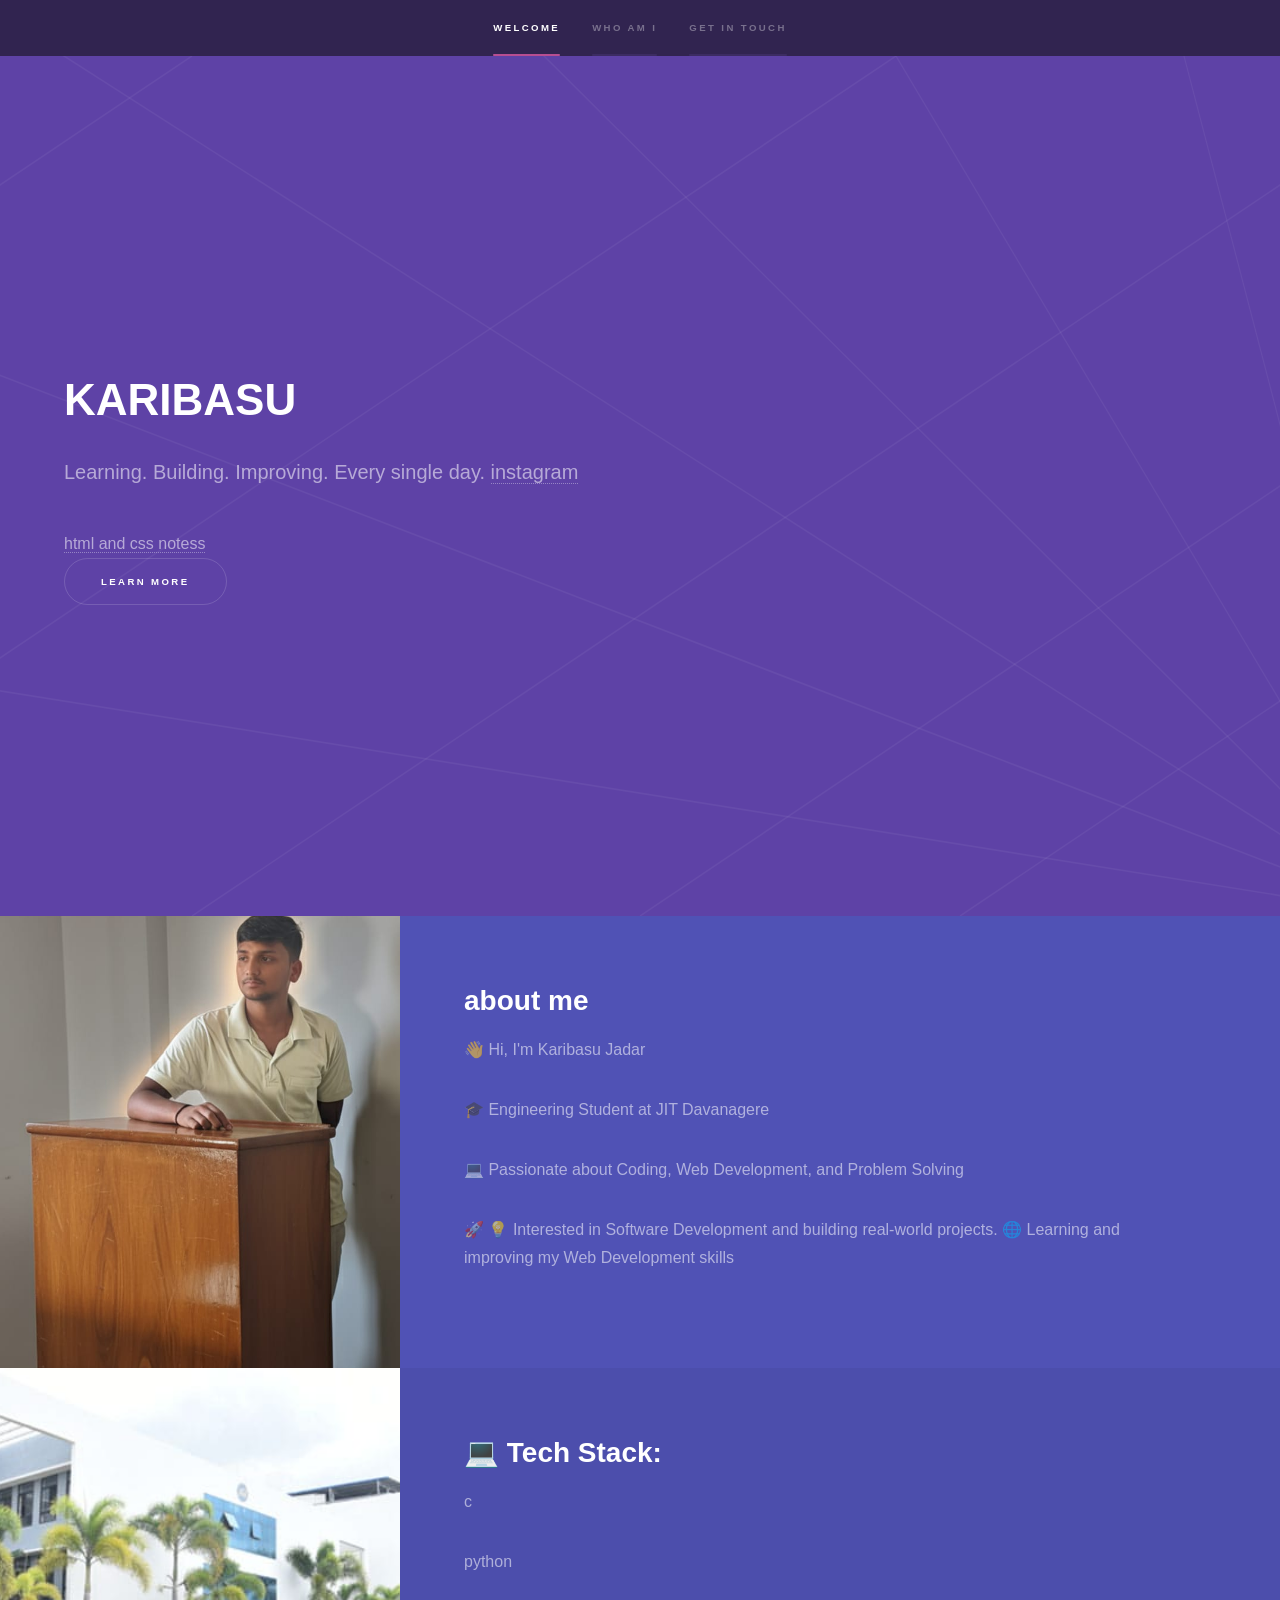
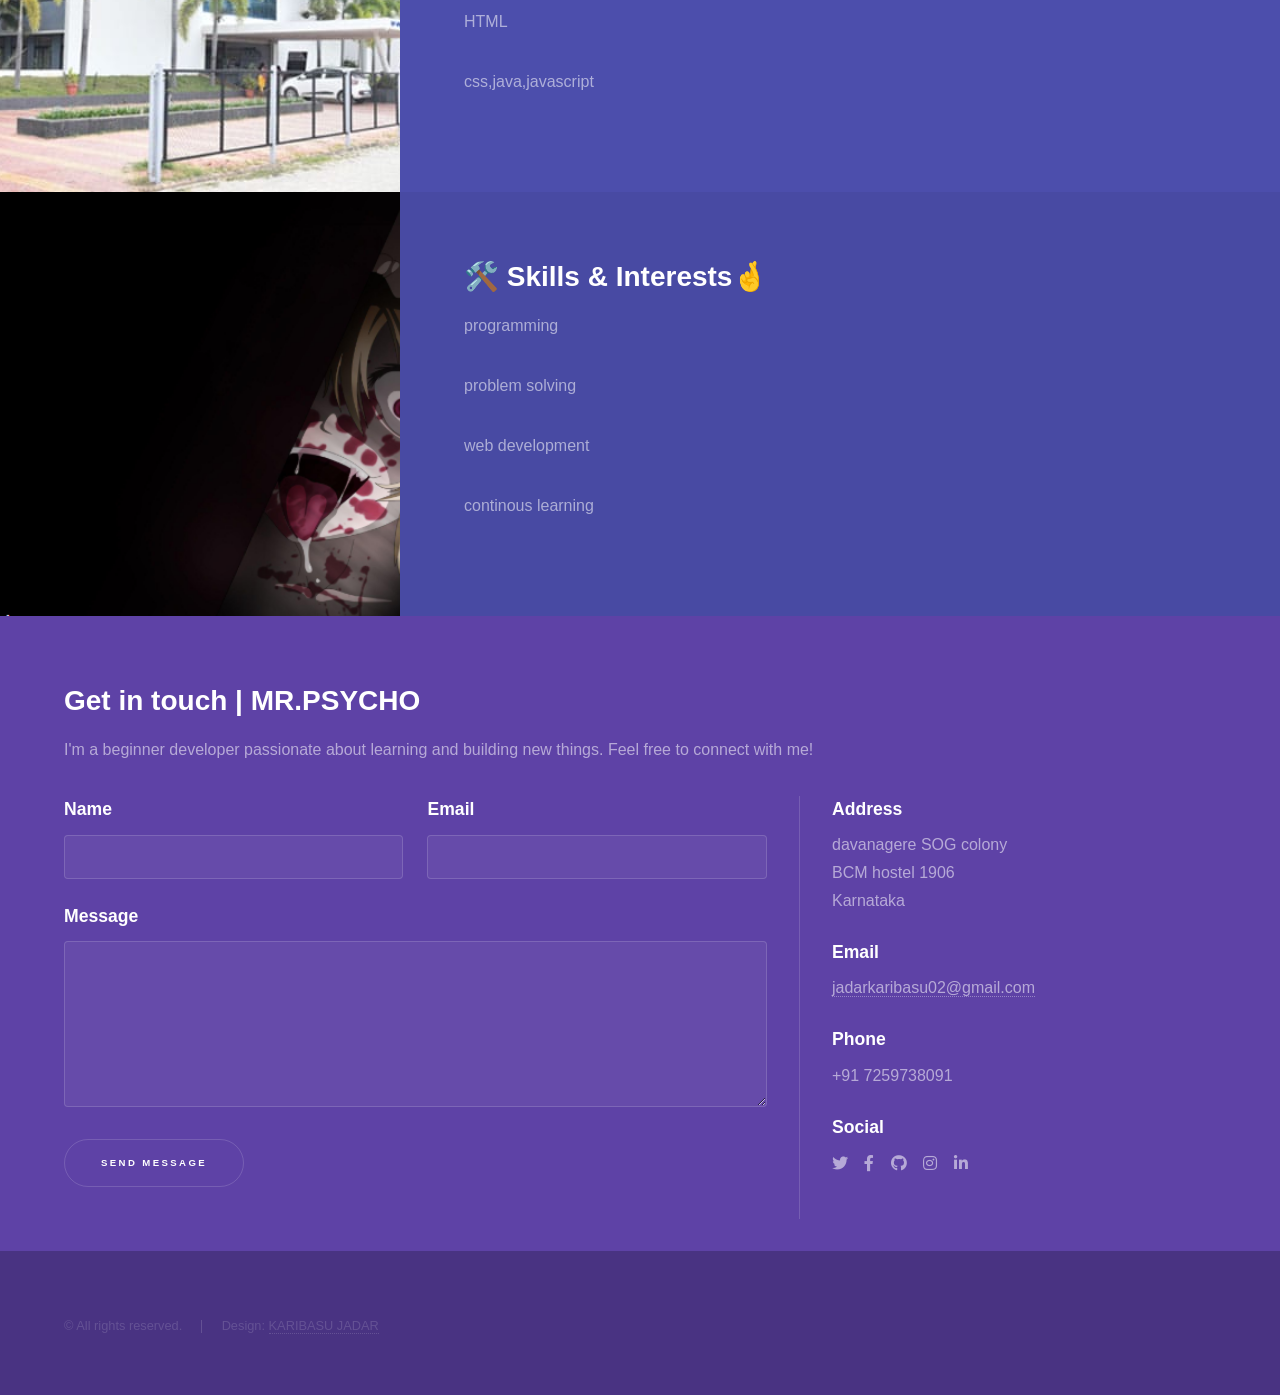
<file: index.html>
<!DOCTYPE HTML>

<html>
	<head>
		<title>karibasu jadar</title>
		<meta charset="utf-8" />
		<meta name="viewport" content="width=device-width, initial-scale=1, user-scalable=no" />
		<link rel="stylesheet" href="assets/css/main.css" />
		<noscript><link rel="stylesheet" href="assets/css/noscript.css" /></noscript>
	</head>

	<body>
		<script type="module">
			<script type="module">
  // Import the functions you need from the SDKs you need
  import { initializeApp } from "https://www.gstatic.com/firebasejs/12.10.0/firebase-app.js";
  import { getAnalytics } from "https://www.gstatic.com/firebasejs/12.10.0/firebase-analytics.js";
  // TODO: Add SDKs for Firebase products that you want to use
  // https://firebase.google.com/docs/web/setup#available-libraries

  // Your web app's Firebase configuration
  // For Firebase JS SDK v7.20.0 and later, measurementId is optional
  const firebaseConfig = {
    apiKey: "AIzaSyA_Qy00zkVgWNqVOy0xGutifGn-qgnn3N0",
    authDomain: "portpolio-afdbb.firebaseapp.com",
    projectId: "portpolio-afdbb",
    storageBucket: "portpolio-afdbb.firebasestorage.app",
    messagingSenderId: "423054068241",
    appId: "1:423054068241:web:8d77f98838302c00b9bfb0",
    measurementId: "G-YZPC5JHT7X"
  };

  // Initialize Firebase
  const app = initializeApp(firebaseConfig);
  const analytics = getAnalytics(app);
</script>
	</body>
	<body class="is-preload">
	


		<!-- Sidebar -->
			<section id="sidebar">
				<div class="inner">
					<nav>
						<ul>
							<li><a href="#intro">Welcome</a></li>
							<li><a href="#one">Who Am I</a></li>
							<li><a href="#three">Get in touch</a></li>
						</ul>
					</nav>
				</div>
			</section>

		<!-- Wrapper -->
			<div id="wrapper">

				<!-- Intro -->
					<section id="intro" class="wrapper style1 fullscreen fade-up">
						<div class="inner">
							<h1>KARIBASU</h1>
							<p> Learning. Building. Improving. Every single day. <a href="https://www.instagram.com/karibasu02?igsh=MWd4OW95ZzBhczFjdQ%3D%3D">instagram</a><br /></p>
							<a href="https://drive.google.com/drive/folders/1wfNTKinBAV6CCxaI5lfSnnRFAYpy0uEl">html and css notess</a>
							<ul class="actions">
								<li><a href="#one" class="button scrolly">Learn more</a></li>
							</ul>
						</div>
					</section>

					

				<!-- One -->
					<section id="one" class="wrapper style2 spotlights">
						<section>
							<a href="#" class="image"><img src="images/ka.jpeg" alt="" data-position="center center" /></a>
							<div class="content">
								<div class="inner">
									<h2>about me</h2>
									<p>👋 Hi, I'm Karibasu Jadar</p>
									<p>🎓 Engineering Student at JIT Davanagere</p>
									<p>💻 Passionate about Coding, Web Development, and Problem Solving</p>
									<p>🚀 💡 Interested in Software Development and building real-world projects. 
     🌐 Learning and improving my Web Development skills</p>
									<ul class="actions">
									</ul>
								</div>
							</div>
						</section>
						<section>
							<a href="#" class="image"><img src="images/jitd.jpeg" alt="" data-position="top center" /></a>
							<div class="content">
								<div class="inner">
									<h2>💻 Tech Stack:</h2>
									<p> c </p>
									<p>python</p>
									<p>HTML</p>
									<p>css,java,javascript</p>
									<ul class="actions">
									</ul>
								</div>
							</div>
						</section>
						<section>
							<a href="#" class="image"><img src="images/psy.png" alt="" data-position="25% 25%" /></a>
							<div class="content">
								<div class="inner">
									<h2>
🛠️ Skills & Interests🤞</h2>
									<p>programming</p>
									<p>problem solving</p>
									<p>web development</p>
									<p>continous learning</p>
									<ul class="actions">
									</ul>
								</div>
							</div>
						</section>
					</section>

			
				<!-- Three -->
					<section id="three" class="wrapper style1 fade-up">
						<div class="inner">
							<h2>Get in touch | MR.PSYCHO</h2>
							<p>I'm a beginner developer passionate about learning and building new things. Feel free to connect with me!</p>
							<div class="split style1">
								<section>
									<form method="post" action="#">
										<div class="fields">
											<div class="field half">
												<label for="name">Name</label>
												<input type="text" name="name" id="name" />
											</div>
											<div class="field half">
												<label for="email">Email</label>
												<input type="text" name="email" id="email" />
											</div>
											<div class="field">
												<label for="message">Message</label>
												<textarea name="message" id="message" rows="5"></textarea>
											</div>
										</div>
										<ul class="actions">
											<li><a href="" class="button submit">Send Message</a></li>
										</ul>
									</form>
								</section>
								<section>
									<ul class="contact">
										<li>
											<h3>Address</h3>
											<span>davanagere SOG colony<br />
											BCM hostel 1906<br />
											Karnataka</span>
										</li>
										<li>
											<h3>Email</h3>
											<a href="#">jadarkaribasu02@gmail.com</a>
										</li>
										<li>
											<h3>Phone</h3>
											<span>+91 7259738091</span>
										</li>
										<li>
											<h3>Social</h3>
											<ul class="icons">
												<li><a href="#" class="icon brands fa-twitter"><span class="label">Twitter</span></a></li>
												<li><a href="#" class="icon brands fa-facebook-f"><span class="label">Facebook</span></a></li>
												<li><a href="#" class="icon brands fa-github"><span class="label">GitHub</span></a></li>
												<li><a href="#" class="icon brands fa-instagram"><span class="label">Instagram</span></a></li>
												<li><a href="#" class="icon brands fa-linkedin-in"><span class="label">LinkedIn</span></a></li>
											</ul>
										</li>
									</ul>
								</section>
							</div>
						</div>
					</section>

			</div>

		<!-- Footer -->
			<footer id="footer" class="wrapper style1-alt">
				<div class="inner">
					<ul class="menu">
						<li>&copy;  All rights reserved.</li><li>Design: <a href="https://www.instagram.com/karibasu02?igsh=MWd4OW95ZzBhczFjdQ%3D%3D">KARIBASU JADAR</a></li>
					</ul>
				</div>
			</footer>

		<!-- Scripts -->
			<script src="assets/js/jquery.min.js"></script>
			<script src="assets/js/jquery.scrollex.min.js"></script>
			<script src="assets/js/jquery.scrolly.min.js"></script>
			<script src="assets/js/browser.min.js"></script>
			<script src="assets/js/breakpoints.min.js"></script>
			<script src="assets/js/util.js"></script>
			<script src="assets/js/main.js"></script>

	</body>
</html>
</file>
<file: assets/css/noscript.css>
/*
	Hyperspace by HTML5 UP
	html5up.net | @ajlkn
	Free for personal and commercial use under the CCA 3.0 license (html5up.net/license)
*/

/* Spotlights */

	.spotlights > section > .image:before {
		opacity: 0 !important;
	}

	.spotlights > section > .content > .inner {
		-moz-transform: none !important;
		-webkit-transform: none !important;
		-ms-transform: none !important;
		transform: none !important;
		opacity: 1 !important;
	}

/* Wrapper */

	.wrapper > .inner {
		opacity: 1 !important;
		-moz-transform: none !important;
		-webkit-transform: none !important;
		-ms-transform: none !important;
		transform: none !important;
	}

/* Sidebar */

	#sidebar > .inner {
		opacity: 1 !important;
	}

	#sidebar nav > ul > li {
		-moz-transform: none !important;
		-webkit-transform: none !important;
		-ms-transform: none !important;
		transform: none !important;
		opacity: 1 !important;
	}
</file>
<file: assets/css/main.css>
@import url(fontawesome-all.min.css);

/*
	Hyperspace by HTML5 UP
	html5up.net | @ajlkn
	Free for personal and commercial use under the CCA 3.0 license (html5up.net/license)
*/

html, body, div, span, applet, object,
iframe, h1, h2, h3, h4, h5, h6, p, blockquote,
pre, a, abbr, acronym, address, big, cite,
code, del, dfn, em, img, ins, kbd, q, s, samp,
small, strike, strong, sub, sup, tt, var, b,
u, i, center, dl, dt, dd, ol, ul, li, fieldset,
form, label, legend, table, caption, tbody,
tfoot, thead, tr, th, td, article, aside,
canvas, details, embed, figure, figcaption,
footer, header, hgroup, menu, nav, output, ruby,
section, summary, time, mark, audio, video {
	margin: 0;
	padding: 0;
	border: 0;
	font-size: 100%;
	font: inherit;
	vertical-align: baseline;}

article, aside, details, figcaption, figure,
footer, header, hgroup, menu, nav, section {
	display: block;}

body {
	line-height: 1;
}

ol, ul {
	list-style: none;
}

blockquote, q {
	quotes: none;
}

	blockquote:before, blockquote:after, q:before, q:after {
		content: '';
		content: none;
	}

table {
	border-collapse: collapse;
	border-spacing: 0;
}

body {
	-webkit-text-size-adjust: none;
}

mark {
	background-color: transparent;
	color: inherit;
}

input::-moz-focus-inner {
	border: 0;
	padding: 0;
}

input, select, textarea {
	-moz-appearance: none;
	-webkit-appearance: none;
	-ms-appearance: none;
	appearance: none;
}

/* Basic */

	@-ms-viewport {
		width: device-width;
	}

	body {
		-ms-overflow-style: scrollbar;
	}

	@media screen and (max-width: 480px) {

		html, body {
			min-width: 320px;
		}

	}

	html {
		box-sizing: border-box;
	}

	*, *:before, *:after {
		box-sizing: inherit;
	}

	body {
		background: #312450;
	}

		body.is-preload *, body.is-preload *:before, body.is-preload *:after {
			-moz-animation: none !important;
			-webkit-animation: none !important;
			-ms-animation: none !important;
			animation: none !important;
			-moz-transition: none !important;
			-webkit-transition: none !important;
			-ms-transition: none !important;
			transition: none !important;
		}

/* Type */

	body, input, select, textarea {
		color: rgba(255, 255, 255, 0.55);
		font-family: Arial, Helvetica, sans-serif;
		font-size: 16.5pt;
		font-weight: normal;
		line-height: 1.75;
	}

		@media screen and (max-width: 1680px) {

			body, input, select, textarea {
				font-size: 13pt;
			}

		}

		@media screen and (max-width: 1280px) {

			body, input, select, textarea {
				font-size: 12pt;
			}

		}

		@media screen and (max-width: 360px) {

			body, input, select, textarea {
				font-size: 11pt;
			}

		}

	a {
		-moz-transition: color 0.2s ease, border-bottom-color 0.2s ease;
		-webkit-transition: color 0.2s ease, border-bottom-color 0.2s ease;
		-ms-transition: color 0.2s ease, border-bottom-color 0.2s ease;
		transition: color 0.2s ease, border-bottom-color 0.2s ease;
		border-bottom: dotted 1px rgba(255, 255, 255, 0.35);
		color: inherit;
		text-decoration: none;
	}

		a:hover {
			border-bottom-color: transparent;
			color: #ffffff;
		}

	strong, b {
		color: #ffffff;
		font-weight: bold;
	}

	em, i {
		font-style: italic;
	}

	p {
		margin: 0 0 2em 0;
	}

	h1, h2, h3, h4, h5, h6 {
		color: #ffffff;
		font-weight: bold;
		line-height: 1.5;
		margin: 0 0 0.5em 0;
	}

		h1 a, h2 a, h3 a, h4 a, h5 a, h6 a {
			color: inherit;
			text-decoration: none;
		}

	h1 {
		font-size: 2.75em;
	}

		h1.major {
			margin: 0 0 1.3em 0;
			position: relative;
			padding-bottom: 0.35em;
		}

			h1.major:after {
				background-image: -moz-linear-gradient(to right, #5e42a6, #b74e91);
				background-image: -webkit-linear-gradient(to right, #5e42a6, #b74e91);
				background-image: -ms-linear-gradient(to right, #5e42a6, #b74e91);
				background-image: linear-gradient(to right, #5e42a6, #b74e91);
				-moz-transition: max-width 0.2s ease;
				-webkit-transition: max-width 0.2s ease;
				-ms-transition: max-width 0.2s ease;
				transition: max-width 0.2s ease;
				border-radius: 0.2em;
				bottom: 0;
				content: '';
				height: 0.05em;
				position: absolute;
				right: 0;
				width: 100%;
			}

	h2 {
		font-size: 1.75em;
	}

	h3 {
		font-size: 1.1em;
	}

	h4 {
		font-size: 1em;
	}

	h5 {
		font-size: 0.8em;
	}

	h6 {
		font-size: 0.6em;
	}

	@media screen and (max-width: 736px) {

		h1 {
			font-size: 2em;
		}

		h2 {
			font-size: 1.25em;
		}

		h3 {
			font-size: 1em;
		}

		h4 {
			font-size: 0.8em;
		}

		h5 {
			font-size: 0.6em;
		}

		h6 {
			font-size: 0.6em;
		}

	}

	sub {
		font-size: 0.8em;
		position: relative;
		top: 0.5em;
	}

	sup {
		font-size: 0.8em;
		position: relative;
		top: -0.5em;
	}

	blockquote {
		border-left: solid 4px rgba(255, 255, 255, 0.15);
		font-style: italic;
		margin: 0 0 2em 0;
		padding: 0.5em 0 0.5em 2em;
	}

	code {
		background: rgba(255, 255, 255, 0.05);
		border-radius: 0.25em;
		border: solid 1px rgba(255, 255, 255, 0.15);
		font-family: "Courier New", monospace;
		font-size: 0.9em;
		margin: 0 0.25em;
		padding: 0.25em 0.65em;
	}

	pre {
		-webkit-overflow-scrolling: touch;
		font-family: "Courier New", monospace;
		font-size: 0.9em;
		margin: 0 0 2em 0;
	}

		pre code {
			display: block;
			line-height: 1.75em;
			padding: 1em 1.5em;
			overflow-x: auto;
		}

	hr {
		border: 0;
		border-bottom: solid 1px rgba(255, 255, 255, 0.15);
		margin: 2em 0;
	}

		hr.major {
			margin: 3em 0;
		}

	.align-left {
		text-align: left;
	}

	.align-center {
		text-align: center;
	}

	.align-right {
		text-align: right;
	}

/* Row */

	.row {
		display: flex;
		flex-wrap: wrap;
		box-sizing: border-box;
		align-items: stretch;
	}

		.row > * {
			box-sizing: border-box;
		}

		.row.gtr-uniform > * > :last-child {
			margin-bottom: 0;
		}

		.row.aln-left {
			justify-content: flex-start;
		}

		.row.aln-center {
			justify-content: center;
		}

		.row.aln-right {
			justify-content: flex-end;
		}

		.row.aln-top {
			align-items: flex-start;
		}

		.row.aln-middle {
			align-items: center;
		}

		.row.aln-bottom {
			align-items: flex-end;
		}

		.row > .imp {
			order: -1;
		}

		.row > .col-1 {
			width: 8.33333%;
		}

		.row > .off-1 {
			margin-left: 8.33333%;
		}

		.row > .col-2 {
			width: 16.66667%;
		}

		.row > .off-2 {
			margin-left: 16.66667%;
		}

		.row > .col-3 {
			width: 25%;
		}

		.row > .off-3 {
			margin-left: 25%;
		}

		.row > .col-4 {
			width: 33.33333%;
		}

		.row > .off-4 {
			margin-left: 33.33333%;
		}

		.row > .col-5 {
			width: 41.66667%;
		}

		.row > .off-5 {
			margin-left: 41.66667%;
		}

		.row > .col-6 {
			width: 50%;
		}

		.row > .off-6 {
			margin-left: 50%;
		}

		.row > .col-7 {
			width: 58.33333%;
		}

		.row > .off-7 {
			margin-left: 58.33333%;
		}

		.row > .col-8 {
			width: 66.66667%;
		}

		.row > .off-8 {
			margin-left: 66.66667%;
		}

		.row > .col-9 {
			width: 75%;
		}

		.row > .off-9 {
			margin-left: 75%;
		}

		.row > .col-10 {
			width: 83.33333%;
		}

		.row > .off-10 {
			margin-left: 83.33333%;
		}

		.row > .col-11 {
			width: 91.66667%;
		}

		.row > .off-11 {
			margin-left: 91.66667%;
		}

		.row > .col-12 {
			width: 100%;
		}

		.row > .off-12 {
			margin-left: 100%;
		}

		.row.gtr-0 {
			margin-top: 0;
			margin-left: 0em;
		}

			.row.gtr-0 > * {
				padding: 0 0 0 0em;
			}

			.row.gtr-0.gtr-uniform {
				margin-top: 0em;
			}

				.row.gtr-0.gtr-uniform > * {
					padding-top: 0em;
				}

		.row.gtr-25 {
			margin-top: 0;
			margin-left: -0.375em;
		}

			.row.gtr-25 > * {
				padding: 0 0 0 0.375em;
			}

			.row.gtr-25.gtr-uniform {
				margin-top: -0.375em;
			}

				.row.gtr-25.gtr-uniform > * {
					padding-top: 0.375em;
				}

		.row.gtr-50 {
			margin-top: 0;
			margin-left: -0.75em;
		}

			.row.gtr-50 > * {
				padding: 0 0 0 0.75em;
			}

			.row.gtr-50.gtr-uniform {
				margin-top: -0.75em;
			}

				.row.gtr-50.gtr-uniform > * {
					padding-top: 0.75em;
				}

		.row {
			margin-top: 0;
			margin-left: -1.5em;
		}

			.row > * {
				padding: 0 0 0 1.5em;
			}

			.row.gtr-uniform {
				margin-top: -1.5em;
			}

				.row.gtr-uniform > * {
					padding-top: 1.5em;
				}

		.row.gtr-150 {
			margin-top: 0;
			margin-left: -2.25em;
		}

			.row.gtr-150 > * {
				padding: 0 0 0 2.25em;
			}

			.row.gtr-150.gtr-uniform {
				margin-top: -2.25em;
			}

				.row.gtr-150.gtr-uniform > * {
					padding-top: 2.25em;
				}

		.row.gtr-200 {
			margin-top: 0;
			margin-left: -3em;
		}

			.row.gtr-200 > * {
				padding: 0 0 0 3em;
			}

			.row.gtr-200.gtr-uniform {
				margin-top: -3em;
			}

				.row.gtr-200.gtr-uniform > * {
					padding-top: 3em;
				}

		@media screen and (max-width: 1680px) {

			.row {
				display: flex;
				flex-wrap: wrap;
				box-sizing: border-box;
				align-items: stretch;
			}

				.row > * {
					box-sizing: border-box;
				}

				.row.gtr-uniform > * > :last-child {
					margin-bottom: 0;
				}

				.row.aln-left {
					justify-content: flex-start;
				}

				.row.aln-center {
					justify-content: center;
				}

				.row.aln-right {
					justify-content: flex-end;
				}

				.row.aln-top {
					align-items: flex-start;
				}

				.row.aln-middle {
					align-items: center;
				}

				.row.aln-bottom {
					align-items: flex-end;
				}

				.row > .imp-xlarge {
					order: -1;
				}

				.row > .col-1-xlarge {
					width: 8.33333%;
				}

				.row > .off-1-xlarge {
					margin-left: 8.33333%;
				}

				.row > .col-2-xlarge {
					width: 16.66667%;
				}

				.row > .off-2-xlarge {
					margin-left: 16.66667%;
				}

				.row > .col-3-xlarge {
					width: 25%;
				}

				.row > .off-3-xlarge {
					margin-left: 25%;
				}

				.row > .col-4-xlarge {
					width: 33.33333%;
				}

				.row > .off-4-xlarge {
					margin-left: 33.33333%;
				}

				.row > .col-5-xlarge {
					width: 41.66667%;
				}

				.row > .off-5-xlarge {
					margin-left: 41.66667%;
				}

				.row > .col-6-xlarge {
					width: 50%;
				}

				.row > .off-6-xlarge {
					margin-left: 50%;
				}

				.row > .col-7-xlarge {
					width: 58.33333%;
				}

				.row > .off-7-xlarge {
					margin-left: 58.33333%;
				}

				.row > .col-8-xlarge {
					width: 66.66667%;
				}

				.row > .off-8-xlarge {
					margin-left: 66.66667%;
				}

				.row > .col-9-xlarge {
					width: 75%;
				}

				.row > .off-9-xlarge {
					margin-left: 75%;
				}

				.row > .col-10-xlarge {
					width: 83.33333%;
				}

				.row > .off-10-xlarge {
					margin-left: 83.33333%;
				}

				.row > .col-11-xlarge {
					width: 91.66667%;
				}

				.row > .off-11-xlarge {
					margin-left: 91.66667%;
				}

				.row > .col-12-xlarge {
					width: 100%;
				}

				.row > .off-12-xlarge {
					margin-left: 100%;
				}

				.row.gtr-0 {
					margin-top: 0;
					margin-left: 0em;
				}

					.row.gtr-0 > * {
						padding: 0 0 0 0em;
					}

					.row.gtr-0.gtr-uniform {
						margin-top: 0em;
					}

						.row.gtr-0.gtr-uniform > * {
							padding-top: 0em;
						}

				.row.gtr-25 {
					margin-top: 0;
					margin-left: -0.375em;
				}

					.row.gtr-25 > * {
						padding: 0 0 0 0.375em;
					}

					.row.gtr-25.gtr-uniform {
						margin-top: -0.375em;
					}

						.row.gtr-25.gtr-uniform > * {
							padding-top: 0.375em;
						}

				.row.gtr-50 {
					margin-top: 0;
					margin-left: -0.75em;
				}

					.row.gtr-50 > * {
						padding: 0 0 0 0.75em;
					}

					.row.gtr-50.gtr-uniform {
						margin-top: -0.75em;
					}

						.row.gtr-50.gtr-uniform > * {
							padding-top: 0.75em;
						}

				.row {
					margin-top: 0;
					margin-left: -1.5em;
				}

					.row > * {
						padding: 0 0 0 1.5em;
					}

					.row.gtr-uniform {
						margin-top: -1.5em;
					}

						.row.gtr-uniform > * {
							padding-top: 1.5em;
						}

				.row.gtr-150 {
					margin-top: 0;
					margin-left: -2.25em;
				}

					.row.gtr-150 > * {
						padding: 0 0 0 2.25em;
					}

					.row.gtr-150.gtr-uniform {
						margin-top: -2.25em;
					}

						.row.gtr-150.gtr-uniform > * {
							padding-top: 2.25em;
						}

				.row.gtr-200 {
					margin-top: 0;
					margin-left: -3em;
				}

					.row.gtr-200 > * {
						padding: 0 0 0 3em;
					}

					.row.gtr-200.gtr-uniform {
						margin-top: -3em;
					}

						.row.gtr-200.gtr-uniform > * {
							padding-top: 3em;
						}

		}

		@media screen and (max-width: 1280px) {

			.row {
				display: flex;
				flex-wrap: wrap;
				box-sizing: border-box;
				align-items: stretch;
			}

				.row > * {
					box-sizing: border-box;
				}

				.row.gtr-uniform > * > :last-child {
					margin-bottom: 0;
				}

				.row.aln-left {
					justify-content: flex-start;
				}

				.row.aln-center {
					justify-content: center;
				}

				.row.aln-right {
					justify-content: flex-end;
				}

				.row.aln-top {
					align-items: flex-start;
				}

				.row.aln-middle {
					align-items: center;
				}

				.row.aln-bottom {
					align-items: flex-end;
				}

				.row > .imp-large {
					order: -1;
				}

				.row > .col-1-large {
					width: 8.33333%;
				}

				.row > .off-1-large {
					margin-left: 8.33333%;
				}

				.row > .col-2-large {
					width: 16.66667%;
				}

				.row > .off-2-large {
					margin-left: 16.66667%;
				}

				.row > .col-3-large {
					width: 25%;
				}

				.row > .off-3-large {
					margin-left: 25%;
				}

				.row > .col-4-large {
					width: 33.33333%;
				}

				.row > .off-4-large {
					margin-left: 33.33333%;
				}

				.row > .col-5-large {
					width: 41.66667%;
				}

				.row > .off-5-large {
					margin-left: 41.66667%;
				}

				.row > .col-6-large {
					width: 50%;
				}

				.row > .off-6-large {
					margin-left: 50%;
				}

				.row > .col-7-large {
					width: 58.33333%;
				}

				.row > .off-7-large {
					margin-left: 58.33333%;
				}

				.row > .col-8-large {
					width: 66.66667%;
				}

				.row > .off-8-large {
					margin-left: 66.66667%;
				}

				.row > .col-9-large {
					width: 75%;
				}

				.row > .off-9-large {
					margin-left: 75%;
				}

				.row > .col-10-large {
					width: 83.33333%;
				}

				.row > .off-10-large {
					margin-left: 83.33333%;
				}

				.row > .col-11-large {
					width: 91.66667%;
				}

				.row > .off-11-large {
					margin-left: 91.66667%;
				}

				.row > .col-12-large {
					width: 100%;
				}

				.row > .off-12-large {
					margin-left: 100%;
				}

				.row.gtr-0 {
					margin-top: 0;
					margin-left: 0em;
				}

					.row.gtr-0 > * {
						padding: 0 0 0 0em;
					}

					.row.gtr-0.gtr-uniform {
						margin-top: 0em;
					}

						.row.gtr-0.gtr-uniform > * {
							padding-top: 0em;
						}

				.row.gtr-25 {
					margin-top: 0;
					margin-left: -0.375em;
				}

					.row.gtr-25 > * {
						padding: 0 0 0 0.375em;
					}

					.row.gtr-25.gtr-uniform {
						margin-top: -0.375em;
					}

						.row.gtr-25.gtr-uniform > * {
							padding-top: 0.375em;
						}

				.row.gtr-50 {
					margin-top: 0;
					margin-left: -0.75em;
				}

					.row.gtr-50 > * {
						padding: 0 0 0 0.75em;
					}

					.row.gtr-50.gtr-uniform {
						margin-top: -0.75em;
					}

						.row.gtr-50.gtr-uniform > * {
							padding-top: 0.75em;
						}

				.row {
					margin-top: 0;
					margin-left: -1.5em;
				}

					.row > * {
						padding: 0 0 0 1.5em;
					}

					.row.gtr-uniform {
						margin-top: -1.5em;
					}

						.row.gtr-uniform > * {
							padding-top: 1.5em;
						}

				.row.gtr-150 {
					margin-top: 0;
					margin-left: -2.25em;
				}

					.row.gtr-150 > * {
						padding: 0 0 0 2.25em;
					}

					.row.gtr-150.gtr-uniform {
						margin-top: -2.25em;
					}

						.row.gtr-150.gtr-uniform > * {
							padding-top: 2.25em;
						}

				.row.gtr-200 {
					margin-top: 0;
					margin-left: -3em;
				}

					.row.gtr-200 > * {
						padding: 0 0 0 3em;
					}

					.row.gtr-200.gtr-uniform {
						margin-top: -3em;
					}

						.row.gtr-200.gtr-uniform > * {
							padding-top: 3em;
						}

		}

		@media screen and (max-width: 980px) {

			.row {
				display: flex;
				flex-wrap: wrap;
				box-sizing: border-box;
				align-items: stretch;
			}

				.row > * {
					box-sizing: border-box;
				}

				.row.gtr-uniform > * > :last-child {
					margin-bottom: 0;
				}

				.row.aln-left {
					justify-content: flex-start;
				}

				.row.aln-center {
					justify-content: center;
				}

				.row.aln-right {
					justify-content: flex-end;
				}

				.row.aln-top {
					align-items: flex-start;
				}

				.row.aln-middle {
					align-items: center;
				}

				.row.aln-bottom {
					align-items: flex-end;
				}

				.row > .imp-medium {
					order: -1;
				}

				.row > .col-1-medium {
					width: 8.33333%;
				}

				.row > .off-1-medium {
					margin-left: 8.33333%;
				}

				.row > .col-2-medium {
					width: 16.66667%;
				}

				.row > .off-2-medium {
					margin-left: 16.66667%;
				}

				.row > .col-3-medium {
					width: 25%;
				}

				.row > .off-3-medium {
					margin-left: 25%;
				}

				.row > .col-4-medium {
					width: 33.33333%;
				}

				.row > .off-4-medium {
					margin-left: 33.33333%;
				}

				.row > .col-5-medium {
					width: 41.66667%;
				}

				.row > .off-5-medium {
					margin-left: 41.66667%;
				}

				.row > .col-6-medium {
					width: 50%;
				}

				.row > .off-6-medium {
					margin-left: 50%;
				}

				.row > .col-7-medium {
					width: 58.33333%;
				}

				.row > .off-7-medium {
					margin-left: 58.33333%;
				}

				.row > .col-8-medium {
					width: 66.66667%;
				}

				.row > .off-8-medium {
					margin-left: 66.66667%;
				}

				.row > .col-9-medium {
					width: 75%;
				}

				.row > .off-9-medium {
					margin-left: 75%;
				}

				.row > .col-10-medium {
					width: 83.33333%;
				}

				.row > .off-10-medium {
					margin-left: 83.33333%;
				}

				.row > .col-11-medium {
					width: 91.66667%;
				}

				.row > .off-11-medium {
					margin-left: 91.66667%;
				}

				.row > .col-12-medium {
					width: 100%;
				}

				.row > .off-12-medium {
					margin-left: 100%;
				}

				.row.gtr-0 {
					margin-top: 0;
					margin-left: 0em;
				}

					.row.gtr-0 > * {
						padding: 0 0 0 0em;
					}

					.row.gtr-0.gtr-uniform {
						margin-top: 0em;
					}

						.row.gtr-0.gtr-uniform > * {
							padding-top: 0em;
						}

				.row.gtr-25 {
					margin-top: 0;
					margin-left: -0.375em;
				}

					.row.gtr-25 > * {
						padding: 0 0 0 0.375em;
					}

					.row.gtr-25.gtr-uniform {
						margin-top: -0.375em;
					}

						.row.gtr-25.gtr-uniform > * {
							padding-top: 0.375em;
						}

				.row.gtr-50 {
					margin-top: 0;
					margin-left: -0.75em;
				}

					.row.gtr-50 > * {
						padding: 0 0 0 0.75em;
					}

					.row.gtr-50.gtr-uniform {
						margin-top: -0.75em;
					}

						.row.gtr-50.gtr-uniform > * {
							padding-top: 0.75em;
						}

				.row {
					margin-top: 0;
					margin-left: -1.5em;
				}

					.row > * {
						padding: 0 0 0 1.5em;
					}

					.row.gtr-uniform {
						margin-top: -1.5em;
					}

						.row.gtr-uniform > * {
							padding-top: 1.5em;
						}

				.row.gtr-150 {
					margin-top: 0;
					margin-left: -2.25em;
				}

					.row.gtr-150 > * {
						padding: 0 0 0 2.25em;
					}

					.row.gtr-150.gtr-uniform {
						margin-top: -2.25em;
					}

						.row.gtr-150.gtr-uniform > * {
							padding-top: 2.25em;
						}

				.row.gtr-200 {
					margin-top: 0;
					margin-left: -3em;
				}

					.row.gtr-200 > * {
						padding: 0 0 0 3em;
					}

					.row.gtr-200.gtr-uniform {
						margin-top: -3em;
					}

						.row.gtr-200.gtr-uniform > * {
							padding-top: 3em;
						}

		}

		@media screen and (max-width: 736px) {

			.row {
				display: flex;
				flex-wrap: wrap;
				box-sizing: border-box;
				align-items: stretch;
			}

				.row > * {
					box-sizing: border-box;
				}

				.row.gtr-uniform > * > :last-child {
					margin-bottom: 0;
				}

				.row.aln-left {
					justify-content: flex-start;
				}

				.row.aln-center {
					justify-content: center;
				}

				.row.aln-right {
					justify-content: flex-end;
				}

				.row.aln-top {
					align-items: flex-start;
				}

				.row.aln-middle {
					align-items: center;
				}

				.row.aln-bottom {
					align-items: flex-end;
				}

				.row > .imp-small {
					order: -1;
				}

				.row > .col-1-small {
					width: 8.33333%;
				}

				.row > .off-1-small {
					margin-left: 8.33333%;
				}

				.row > .col-2-small {
					width: 16.66667%;
				}

				.row > .off-2-small {
					margin-left: 16.66667%;
				}

				.row > .col-3-small {
					width: 25%;
				}

				.row > .off-3-small {
					margin-left: 25%;
				}

				.row > .col-4-small {
					width: 33.33333%;
				}

				.row > .off-4-small {
					margin-left: 33.33333%;
				}

				.row > .col-5-small {
					width: 41.66667%;
				}

				.row > .off-5-small {
					margin-left: 41.66667%;
				}

				.row > .col-6-small {
					width: 50%;
				}

				.row > .off-6-small {
					margin-left: 50%;
				}

				.row > .col-7-small {
					width: 58.33333%;
				}

				.row > .off-7-small {
					margin-left: 58.33333%;
				}

				.row > .col-8-small {
					width: 66.66667%;
				}

				.row > .off-8-small {
					margin-left: 66.66667%;
				}

				.row > .col-9-small {
					width: 75%;
				}

				.row > .off-9-small {
					margin-left: 75%;
				}

				.row > .col-10-small {
					width: 83.33333%;
				}

				.row > .off-10-small {
					margin-left: 83.33333%;
				}

				.row > .col-11-small {
					width: 91.66667%;
				}

				.row > .off-11-small {
					margin-left: 91.66667%;
				}

				.row > .col-12-small {
					width: 100%;
				}

				.row > .off-12-small {
					margin-left: 100%;
				}

				.row.gtr-0 {
					margin-top: 0;
					margin-left: 0em;
				}

					.row.gtr-0 > * {
						padding: 0 0 0 0em;
					}

					.row.gtr-0.gtr-uniform {
						margin-top: 0em;
					}

						.row.gtr-0.gtr-uniform > * {
							padding-top: 0em;
						}

				.row.gtr-25 {
					margin-top: 0;
					margin-left: -0.375em;
				}

					.row.gtr-25 > * {
						padding: 0 0 0 0.375em;
					}

					.row.gtr-25.gtr-uniform {
						margin-top: -0.375em;
					}

						.row.gtr-25.gtr-uniform > * {
							padding-top: 0.375em;
						}

				.row.gtr-50 {
					margin-top: 0;
					margin-left: -0.75em;
				}

					.row.gtr-50 > * {
						padding: 0 0 0 0.75em;
					}

					.row.gtr-50.gtr-uniform {
						margin-top: -0.75em;
					}

						.row.gtr-50.gtr-uniform > * {
							padding-top: 0.75em;
						}

				.row {
					margin-top: 0;
					margin-left: -1.5em;
				}

					.row > * {
						padding: 0 0 0 1.5em;
					}

					.row.gtr-uniform {
						margin-top: -1.5em;
					}

						.row.gtr-uniform > * {
							padding-top: 1.5em;
						}

				.row.gtr-150 {
					margin-top: 0;
					margin-left: -2.25em;
				}

					.row.gtr-150 > * {
						padding: 0 0 0 2.25em;
					}

					.row.gtr-150.gtr-uniform {
						margin-top: -2.25em;
					}

						.row.gtr-150.gtr-uniform > * {
							padding-top: 2.25em;
						}

				.row.gtr-200 {
					margin-top: 0;
					margin-left: -3em;
				}

					.row.gtr-200 > * {
						padding: 0 0 0 3em;
					}

					.row.gtr-200.gtr-uniform {
						margin-top: -3em;
					}

						.row.gtr-200.gtr-uniform > * {
							padding-top: 3em;
						}

		}

		@media screen and (max-width: 480px) {

			.row {
				display: flex;
				flex-wrap: wrap;
				box-sizing: border-box;
				align-items: stretch;
			}

				.row > * {
					box-sizing: border-box;
				}

				.row.gtr-uniform > * > :last-child {
					margin-bottom: 0;
				}

				.row.aln-left {
					justify-content: flex-start;
				}

				.row.aln-center {
					justify-content: center;
				}

				.row.aln-right {
					justify-content: flex-end;
				}

				.row.aln-top {
					align-items: flex-start;
				}

				.row.aln-middle {
					align-items: center;
				}

				.row.aln-bottom {
					align-items: flex-end;
				}

				.row > .imp-xsmall {
					order: -1;
				}

				.row > .col-1-xsmall {
					width: 8.33333%;
				}

				.row > .off-1-xsmall {
					margin-left: 8.33333%;
				}

				.row > .col-2-xsmall {
					width: 16.66667%;
				}

				.row > .off-2-xsmall {
					margin-left: 16.66667%;
				}

				.row > .col-3-xsmall {
					width: 25%;
				}

				.row > .off-3-xsmall {
					margin-left: 25%;
				}

				.row > .col-4-xsmall {
					width: 33.33333%;
				}

				.row > .off-4-xsmall {
					margin-left: 33.33333%;
				}

				.row > .col-5-xsmall {
					width: 41.66667%;
				}

				.row > .off-5-xsmall {
					margin-left: 41.66667%;
				}

				.row > .col-6-xsmall {
					width: 50%;
				}

				.row > .off-6-xsmall {
					margin-left: 50%;
				}

				.row > .col-7-xsmall {
					width: 58.33333%;
				}

				.row > .off-7-xsmall {
					margin-left: 58.33333%;
				}

				.row > .col-8-xsmall {
					width: 66.66667%;
				}

				.row > .off-8-xsmall {
					margin-left: 66.66667%;
				}

				.row > .col-9-xsmall {
					width: 75%;
				}

				.row > .off-9-xsmall {
					margin-left: 75%;
				}

				.row > .col-10-xsmall {
					width: 83.33333%;
				}

				.row > .off-10-xsmall {
					margin-left: 83.33333%;
				}

				.row > .col-11-xsmall {
					width: 91.66667%;
				}

				.row > .off-11-xsmall {
					margin-left: 91.66667%;
				}

				.row > .col-12-xsmall {
					width: 100%;
				}

				.row > .off-12-xsmall {
					margin-left: 100%;
				}

				.row.gtr-0 {
					margin-top: 0;
					margin-left: 0em;
				}

					.row.gtr-0 > * {
						padding: 0 0 0 0em;
					}

					.row.gtr-0.gtr-uniform {
						margin-top: 0em;
					}

						.row.gtr-0.gtr-uniform > * {
							padding-top: 0em;
						}

				.row.gtr-25 {
					margin-top: 0;
					margin-left: -0.375em;
				}

					.row.gtr-25 > * {
						padding: 0 0 0 0.375em;
					}

					.row.gtr-25.gtr-uniform {
						margin-top: -0.375em;
					}

						.row.gtr-25.gtr-uniform > * {
							padding-top: 0.375em;
						}

				.row.gtr-50 {
					margin-top: 0;
					margin-left: -0.75em;
				}

					.row.gtr-50 > * {
						padding: 0 0 0 0.75em;
					}

					.row.gtr-50.gtr-uniform {
						margin-top: -0.75em;
					}

						.row.gtr-50.gtr-uniform > * {
							padding-top: 0.75em;
						}

				.row {
					margin-top: 0;
					margin-left: -1.5em;
				}

					.row > * {
						padding: 0 0 0 1.5em;
					}

					.row.gtr-uniform {
						margin-top: -1.5em;
					}

						.row.gtr-uniform > * {
							padding-top: 1.5em;
						}

				.row.gtr-150 {
					margin-top: 0;
					margin-left: -2.25em;
				}

					.row.gtr-150 > * {
						padding: 0 0 0 2.25em;
					}

					.row.gtr-150.gtr-uniform {
						margin-top: -2.25em;
					}

						.row.gtr-150.gtr-uniform > * {
							padding-top: 2.25em;
						}

				.row.gtr-200 {
					margin-top: 0;
					margin-left: -3em;
				}

					.row.gtr-200 > * {
						padding: 0 0 0 3em;
					}

					.row.gtr-200.gtr-uniform {
						margin-top: -3em;
					}

						.row.gtr-200.gtr-uniform > * {
							padding-top: 3em;
						}

		}

/* Box */

	.box {
		border-radius: 0.25em;
		border: solid 1px rgba(255, 255, 255, 0.15);
		margin-bottom: 2em;
		padding: 1.5em;
	}

		.box > :last-child,
		.box > :last-child > :last-child,
		.box > :last-child > :last-child > :last-child {
			margin-bottom: 0;
		}

		.box.alt {
			border: 0;
			border-radius: 0;
			padding: 0;
		}

/* Button */

	input[type="submit"],
	input[type="reset"],
	input[type="button"],
	button,
	.button {
		-moz-appearance: none;
		-webkit-appearance: none;
		-ms-appearance: none;
		appearance: none;
		-moz-transition: border-color 0.2s ease;
		-webkit-transition: border-color 0.2s ease;
		-ms-transition: border-color 0.2s ease;
		transition: border-color 0.2s ease;
		background-color: transparent;
		border: solid 1px !important;
		border-color: rgba(255, 255, 255, 0.15) !important;
		border-radius: 3em;
		color: #ffffff !important;
		cursor: pointer;
		display: inline-block;
		font-size: 0.6em;
		font-weight: bold;
		height: calc(4.75em + 2px);
		letter-spacing: 0.25em;
		line-height: 4.75em;
		outline: 0;
		padding: 0 3.75em;
		position: relative;
		text-align: center;
		text-decoration: none;
		text-transform: uppercase;
		white-space: nowrap;
	}

		input[type="submit"]:after,
		input[type="reset"]:after,
		input[type="button"]:after,
		button:after,
		.button:after {
			-moz-transform: scale(0.25);
			-webkit-transform: scale(0.25);
			-ms-transform: scale(0.25);
			transform: scale(0.25);
			pointer-events: none;
			-moz-transition: opacity 0.2s ease, -moz-transform 0.2s ease;
			-webkit-transition: opacity 0.2s ease, -webkit-transform 0.2s ease;
			-ms-transition: opacity 0.2s ease, -ms-transform 0.2s ease;
			transition: opacity 0.2s ease, transform 0.2s ease;
			background: #ffffff;
			border-radius: 3em;
			content: '';
			height: 100%;
			left: 0;
			opacity: 0;
			position: absolute;
			top: 0;
			width: 100%;
		}

		input[type="submit"].icon:before,
		input[type="reset"].icon:before,
		input[type="button"].icon:before,
		button.icon:before,
		.button.icon:before {
			margin-right: 0.75em;
		}

		input[type="submit"].fit,
		input[type="reset"].fit,
		input[type="button"].fit,
		button.fit,
		.button.fit {
			width: 100%;
		}

		input[type="submit"].small,
		input[type="reset"].small,
		input[type="button"].small,
		button.small,
		.button.small {
			font-size: 0.4em;
		}

		input[type="submit"].large,
		input[type="reset"].large,
		input[type="button"].large,
		button.large,
		.button.large {
			font-size: 0.8em;
		}

		input[type="submit"].primary,
		input[type="reset"].primary,
		input[type="button"].primary,
		button.primary,
		.button.primary {
			background-color: #ffffff;
			color: #312450 !important;
		}

			input[type="submit"].primary:after,
			input[type="reset"].primary:after,
			input[type="button"].primary:after,
			button.primary:after,
			.button.primary:after {
				display: none;
			}

		input[type="submit"].disabled, input[type="submit"]:disabled,
		input[type="reset"].disabled,
		input[type="reset"]:disabled,
		input[type="button"].disabled,
		input[type="button"]:disabled,
		button.disabled,
		button:disabled,
		.button.disabled,
		.button:disabled {
			cursor: default;
			opacity: 0.5;
			pointer-events: none;
		}

		input[type="submit"]:hover,
		input[type="reset"]:hover,
		input[type="button"]:hover,
		button:hover,
		.button:hover {
			border-color: rgba(255, 255, 255, 0.55) !important;
		}

			input[type="submit"]:hover:after,
			input[type="reset"]:hover:after,
			input[type="button"]:hover:after,
			button:hover:after,
			.button:hover:after {
				opacity: 0.05;
				-moz-transform: scale(1);
				-webkit-transform: scale(1);
				-ms-transform: scale(1);
				transform: scale(1);
			}

			input[type="submit"]:hover:active,
			input[type="reset"]:hover:active,
			input[type="button"]:hover:active,
			button:hover:active,
			.button:hover:active {
				border-color: #ffffff !important;
			}

				input[type="submit"]:hover:active:after,
				input[type="reset"]:hover:active:after,
				input[type="button"]:hover:active:after,
				button:hover:active:after,
				.button:hover:active:after {
					opacity: 0.1;
				}

/* Features */

	.features {
		display: -moz-flex;
		display: -webkit-flex;
		display: -ms-flex;
		display: flex;
		-moz-flex-wrap: wrap;
		-webkit-flex-wrap: wrap;
		-ms-flex-wrap: wrap;
		flex-wrap: wrap;
		border-radius: 0.25em;
		border: solid 1px rgba(255, 255, 255, 0.15);
		background: rgba(255, 255, 255, 0.05);
		margin: 0 0 2em 0;
	}

		.features section {
			padding: 3.5em 3em 1em 7em ;
			width: 50%;
			border-top: solid 1px rgba(255, 255, 255, 0.15);
			position: relative;
		}

			.features section:nth-child(-n + 2) {
				border-top-width: 0;
			}

			.features section:nth-child(2n) {
				border-left: solid 1px rgba(255, 255, 255, 0.15);
			}

			.features section .icon {
				-moz-transition: opacity 0.5s ease, -moz-transform 0.5s ease;
				-webkit-transition: opacity 0.5s ease, -webkit-transform 0.5s ease;
				-ms-transition: opacity 0.5s ease, -ms-transform 0.5s ease;
				transition: opacity 0.5s ease, transform 0.5s ease;
				-moz-transition-delay: 1s;
				-webkit-transition-delay: 1s;
				-ms-transition-delay: 1s;
				transition-delay: 1s;
				-moz-transform: scale(1);
				-webkit-transform: scale(1);
				-ms-transform: scale(1);
				transform: scale(1);
				position: absolute;
				left: 3em;
				top: 3em;
				opacity: 1;
			}

			.features section:nth-child(1) .icon {
				-moz-transition-delay: 0.15s;
				-webkit-transition-delay: 0.15s;
				-ms-transition-delay: 0.15s;
				transition-delay: 0.15s;
			}

			.features section:nth-child(2) .icon {
				-moz-transition-delay: 0.3s;
				-webkit-transition-delay: 0.3s;
				-ms-transition-delay: 0.3s;
				transition-delay: 0.3s;
			}

			.features section:nth-child(3) .icon {
				-moz-transition-delay: 0.45s;
				-webkit-transition-delay: 0.45s;
				-ms-transition-delay: 0.45s;
				transition-delay: 0.45s;
			}

			.features section:nth-child(4) .icon {
				-moz-transition-delay: 0.6s;
				-webkit-transition-delay: 0.6s;
				-ms-transition-delay: 0.6s;
				transition-delay: 0.6s;
			}

			.features section:nth-child(5) .icon {
				-moz-transition-delay: 0.75s;
				-webkit-transition-delay: 0.75s;
				-ms-transition-delay: 0.75s;
				transition-delay: 0.75s;
			}

			.features section:nth-child(6) .icon {
				-moz-transition-delay: 0.9s;
				-webkit-transition-delay: 0.9s;
				-ms-transition-delay: 0.9s;
				transition-delay: 0.9s;
			}

			.features section:nth-child(7) .icon {
				-moz-transition-delay: 1.05s;
				-webkit-transition-delay: 1.05s;
				-ms-transition-delay: 1.05s;
				transition-delay: 1.05s;
			}

			.features section:nth-child(8) .icon {
				-moz-transition-delay: 1.2s;
				-webkit-transition-delay: 1.2s;
				-ms-transition-delay: 1.2s;
				transition-delay: 1.2s;
			}

			.features section:nth-child(9) .icon {
				-moz-transition-delay: 1.35s;
				-webkit-transition-delay: 1.35s;
				-ms-transition-delay: 1.35s;
				transition-delay: 1.35s;
			}

			.features section:nth-child(10) .icon {
				-moz-transition-delay: 1.5s;
				-webkit-transition-delay: 1.5s;
				-ms-transition-delay: 1.5s;
				transition-delay: 1.5s;
			}

			.features section:nth-child(11) .icon {
				-moz-transition-delay: 1.65s;
				-webkit-transition-delay: 1.65s;
				-ms-transition-delay: 1.65s;
				transition-delay: 1.65s;
			}

			.features section:nth-child(12) .icon {
				-moz-transition-delay: 1.8s;
				-webkit-transition-delay: 1.8s;
				-ms-transition-delay: 1.8s;
				transition-delay: 1.8s;
			}

			.features section:nth-child(13) .icon {
				-moz-transition-delay: 1.95s;
				-webkit-transition-delay: 1.95s;
				-ms-transition-delay: 1.95s;
				transition-delay: 1.95s;
			}

			.features section:nth-child(14) .icon {
				-moz-transition-delay: 2.1s;
				-webkit-transition-delay: 2.1s;
				-ms-transition-delay: 2.1s;
				transition-delay: 2.1s;
			}

			.features section:nth-child(15) .icon {
				-moz-transition-delay: 2.25s;
				-webkit-transition-delay: 2.25s;
				-ms-transition-delay: 2.25s;
				transition-delay: 2.25s;
			}

			.features section:nth-child(16) .icon {
				-moz-transition-delay: 2.4s;
				-webkit-transition-delay: 2.4s;
				-ms-transition-delay: 2.4s;
				transition-delay: 2.4s;
			}

			.features section:nth-child(17) .icon {
				-moz-transition-delay: 2.55s;
				-webkit-transition-delay: 2.55s;
				-ms-transition-delay: 2.55s;
				transition-delay: 2.55s;
			}

			.features section:nth-child(18) .icon {
				-moz-transition-delay: 2.7s;
				-webkit-transition-delay: 2.7s;
				-ms-transition-delay: 2.7s;
				transition-delay: 2.7s;
			}

			.features section:nth-child(19) .icon {
				-moz-transition-delay: 2.85s;
				-webkit-transition-delay: 2.85s;
				-ms-transition-delay: 2.85s;
				transition-delay: 2.85s;
			}

			.features section:nth-child(20) .icon {
				-moz-transition-delay: 3s;
				-webkit-transition-delay: 3s;
				-ms-transition-delay: 3s;
				transition-delay: 3s;
			}

		.features.inactive section .icon {
			-moz-transform: scale(0.5);
			-webkit-transform: scale(0.5);
			-ms-transform: scale(0.5);
			transform: scale(0.5);
			opacity: 0;
		}

		@media screen and (max-width: 980px) {

			.features {
				display: block;
			}

				.features section {
					border-top-width: 1px !important;
					border-left-width: 0 !important;
					width: 100%;
				}

					.features section:first-child {
						border-top-width: 0 !important;
					}

		}

		@media screen and (max-width: 736px) {

			.features section {
				padding: 2.5em 1.5em 0.1em 5.5em ;
			}

				.features section .icon {
					left: 1.5em;
					top: 2em;
				}

		}

		@media screen and (max-width: 480px) {

			.features section {
				padding: 2em 1.5em 0.1em 1.5em ;
			}

				.features section .icon {
					left: 0;
					position: relative;
					top: 0;
				}

		}

/* Form */

	form {
		margin: 0 0 2em 0;
	}

		form > :last-child {
			margin-bottom: 0;
		}

		form > .fields {
			display: -moz-flex;
			display: -webkit-flex;
			display: -ms-flex;
			display: flex;
			-moz-flex-wrap: wrap;
			-webkit-flex-wrap: wrap;
			-ms-flex-wrap: wrap;
			flex-wrap: wrap;
			width: calc(100% + 3em);
			margin: -1.5em 0 2em -1.5em;
		}

			form > .fields > .field {
				-moz-flex-grow: 0;
				-webkit-flex-grow: 0;
				-ms-flex-grow: 0;
				flex-grow: 0;
				-moz-flex-shrink: 0;
				-webkit-flex-shrink: 0;
				-ms-flex-shrink: 0;
				flex-shrink: 0;
				padding: 1.5em 0 0 1.5em;
				width: calc(100% - 1.5em);
			}

				form > .fields > .field.half {
					width: calc(50% - 0.75em);
				}

				form > .fields > .field.third {
					width: calc(100%/3 - 0.5em);
				}

				form > .fields > .field.quarter {
					width: calc(25% - 0.375em);
				}

		@media screen and (max-width: 480px) {

			form > .fields {
				width: calc(100% + 3em);
				margin: -1.5em 0 2em -1.5em;
			}

				form > .fields > .field {
					padding: 1.5em 0 0 1.5em;
					width: calc(100% - 1.5em);
				}

					form > .fields > .field.half {
						width: calc(100% - 1.5em);
					}

					form > .fields > .field.third {
						width: calc(100% - 1.5em);
					}

					form > .fields > .field.quarter {
						width: calc(100% - 1.5em);
					}

		}

	label {
		color: #ffffff;
		font-weight: bold;
		line-height: 1.5;
		margin: 0 0 0.7em 0;
		display: block;
		font-size: 1.1em;
	}

	input[type="text"],
	input[type="password"],
	input[type="email"],
	input[type="tel"],
	select,
	textarea {
		-moz-appearance: none;
		-webkit-appearance: none;
		-ms-appearance: none;
		appearance: none;
		background: rgba(255, 255, 255, 0.05);
		border-radius: 0.25em;
		border: none;
		border: solid 1px rgba(255, 255, 255, 0.15);
		color: inherit;
		display: block;
		outline: 0;
		padding: 0 1em;
		text-decoration: none;
		width: 100%;
	}

		input[type="text"]:invalid,
		input[type="password"]:invalid,
		input[type="email"]:invalid,
		input[type="tel"]:invalid,
		select:invalid,
		textarea:invalid {
			box-shadow: none;
		}

		input[type="text"]:focus,
		input[type="password"]:focus,
		input[type="email"]:focus,
		input[type="tel"]:focus,
		select:focus,
		textarea:focus {
			border-color: #ffffff;
			box-shadow: 0 0 0 1px #ffffff;
		}

	select {
		background-image: url("data:image/svg+xml;charset=utf8,%3Csvg xmlns='http://www.w3.org/2000/svg' width='40' height='40' preserveAspectRatio='none' viewBox='0 0 40 40'%3E%3Cpath d='M9.4,12.3l10.4,10.4l10.4-10.4c0.2-0.2,0.5-0.4,0.9-0.4c0.3,0,0.6,0.1,0.9,0.4l3.3,3.3c0.2,0.2,0.4,0.5,0.4,0.9 c0,0.4-0.1,0.6-0.4,0.9L20.7,31.9c-0.2,0.2-0.5,0.4-0.9,0.4c-0.3,0-0.6-0.1-0.9-0.4L4.3,17.3c-0.2-0.2-0.4-0.5-0.4-0.9 c0-0.4,0.1-0.6,0.4-0.9l3.3-3.3c0.2-0.2,0.5-0.4,0.9-0.4S9.1,12.1,9.4,12.3z' fill='rgba(255, 255, 255, 0.15)' /%3E%3C/svg%3E");
		background-size: 1.25rem;
		background-repeat: no-repeat;
		background-position: calc(100% - 1rem) center;
		height: 2.75em;
		padding-right: 2.75em;
		text-overflow: ellipsis;
	}

		select option {
			color: #ffffff;
			background: #312450;
		}

		select:focus::-ms-value {
			background-color: transparent;
		}

		select::-ms-expand {
			display: none;
		}

	input[type="text"],
	input[type="password"],
	input[type="email"],
	select {
		height: 2.75em;
	}

	textarea {
		padding: 0.75em 1em;
	}

		body.is-ie textarea {
			min-height: 10em;
		}

	input[type="checkbox"],
	input[type="radio"] {
		-moz-appearance: none;
		-webkit-appearance: none;
		-ms-appearance: none;
		appearance: none;
		display: block;
		float: left;
		margin-right: -2em;
		opacity: 0;
		width: 1em;
		z-index: -1;
	}

		input[type="checkbox"] + label,
		input[type="radio"] + label {
			text-decoration: none;
			color: rgba(255, 255, 255, 0.55);
			cursor: pointer;
			display: inline-block;
			font-size: 1em;
			font-weight: normal;
			padding-left: 2.4em;
			padding-right: 0.75em;
			position: relative;
		}

			input[type="checkbox"] + label:before,
			input[type="radio"] + label:before {
				-moz-osx-font-smoothing: grayscale;
				-webkit-font-smoothing: antialiased;
				display: inline-block;
				font-style: normal;
				font-variant: normal;
				text-rendering: auto;
				line-height: 1;
				text-transform: none !important;
				font-family: 'Font Awesome 5 Free';
				font-weight: 900;
			}

			input[type="checkbox"] + label:before,
			input[type="radio"] + label:before {
				background: rgba(255, 255, 255, 0.05);
				border-radius: 0.25em;
				border: solid 1px rgba(255, 255, 255, 0.15);
				content: '';
				display: inline-block;
				font-size: 0.8em;
				height: 2.0625em;
				left: 0;
				line-height: 2.0625em;
				position: absolute;
				text-align: center;
				top: 0;
				width: 2.0625em;
			}

		input[type="checkbox"]:checked + label:before,
		input[type="radio"]:checked + label:before {
			background: #ffffff;
			border-color: #ffffff;
			color: #b74e91;
			content: '\f00c';
		}

		input[type="checkbox"]:focus + label:before,
		input[type="radio"]:focus + label:before {
			border-color: #ffffff;
			box-shadow: 0 0 0 1px #ffffff;
		}

	input[type="checkbox"] + label:before {
		border-radius: 0.25em;
	}

	input[type="radio"] + label:before {
		border-radius: 100%;
	}

	::-webkit-input-placeholder {
		color: rgba(255, 255, 255, 0.35) !important;
		opacity: 1.0;
	}

	:-moz-placeholder {
		color: rgba(255, 255, 255, 0.35) !important;
		opacity: 1.0;
	}

	::-moz-placeholder {
		color: rgba(255, 255, 255, 0.35) !important;
		opacity: 1.0;
	}

	:-ms-input-placeholder {
		color: rgba(255, 255, 255, 0.35) !important;
		opacity: 1.0;
	}

/* Icon */

	.icon {
		text-decoration: none;
		border-bottom: none;
		position: relative;
	}

		.icon:before {
			-moz-osx-font-smoothing: grayscale;
			-webkit-font-smoothing: antialiased;
			display: inline-block;
			font-style: normal;
			font-variant: normal;
			text-rendering: auto;
			line-height: 1;
			text-transform: none !important;
			font-family: 'Font Awesome 5 Free';
			font-weight: 400;
		}

		.icon > .label {
			display: none;
		}

		.icon:before {
			line-height: inherit;
		}

		.icon.solid:before {
			font-weight: 900;
		}

		.icon.brands:before {
			font-family: 'Font Awesome 5 Brands';
		}

		.icon.major {
			width: 2.5em;
			height: 2.5em;
			display: block;
			background: #ffffff;
			border-radius: 100%;
			color: #312450;
			text-align: center;
			line-height: 2.5em;
			margin: 0 0 1.3em 0;
		}

			.icon.major:before {
				font-size: 1.25em;
			}

				.wrapper.style1 .icon.major:before {
					color: #5e42a6;
				}

				.wrapper.style1-alt .icon.major:before {
					color: #493382;
				}

				.wrapper.style2 .icon.major:before {
					color: #5052b5;
				}

				.wrapper.style2-alt .icon.major:before {
					color: #3e4094;
				}

				.wrapper.style3 .icon.major:before {
					color: #b74e91;
				}

				.wrapper.style3-alt .icon.major:before {
					color: #953d75;
				}

/* Image */

	.image {
		border-radius: 0.25em;
		border: 0;
		display: inline-block;
		position: relative;
	}

		.image img {
			border-radius: 0.25em;
			display: block;
		}

		.image.left, .image.right {
			max-width: 40%;
		}

			.image.left img, .image.right img {
				width: 100%;
			}

		.image.left {
			float: left;
			margin: 0 1.5em 1em 0;
			top: 0.25em;
		}

		.image.right {
			float: right;
			margin: 0 0 1em 1.5em;
			top: 0.25em;
		}

		.image.fit {
			display: block;
			margin: 0 0 2em 0;
			width: 100%;
		}

			.image.fit img {
				width: 100%;
			}

		.image.main {
			display: block;
			margin: 0 0 3em 0;
			width: 100%;
		}

			.image.main img {
				width: 100%;
			}

/* List */

	ol {
		list-style: decimal;
		margin: 0 0 2em 0;
		padding-left: 1.25em;
	}

		ol li {
			padding-left: 0.25em;
		}

	ul {
		list-style: disc;
		margin: 0 0 2em 0;
		padding-left: 1em;
	}

		ul li {
			padding-left: 0.5em;
		}

		ul.alt {
			list-style: none;
			padding-left: 0;
		}

			ul.alt li {
				border-top: solid 1px rgba(255, 255, 255, 0.15);
				padding: 0.5em 0;
			}

				ul.alt li:first-child {
					border-top: 0;
					padding-top: 0;
				}

	dl {
		margin: 0 0 2em 0;
	}

		dl dt {
			display: block;
			font-weight: bold;
			margin: 0 0 1em 0;
		}

		dl dd {
			margin-left: 2em;
		}

/* Actions */

	ul.actions {
		display: -moz-flex;
		display: -webkit-flex;
		display: -ms-flex;
		display: flex;
		cursor: default;
		list-style: none;
		margin-left: -1em;
		padding-left: 0;
	}

		ul.actions li {
			padding: 0 0 0 1em;
			vertical-align: middle;
		}

		ul.actions.special {
			-moz-justify-content: center;
			-webkit-justify-content: center;
			-ms-justify-content: center;
			justify-content: center;
			width: 100%;
			margin-left: 0;
		}

			ul.actions.special li:first-child {
				padding-left: 0;
			}

		ul.actions.stacked {
			-moz-flex-direction: column;
			-webkit-flex-direction: column;
			-ms-flex-direction: column;
			flex-direction: column;
			margin-left: 0;
		}

			ul.actions.stacked li {
				padding: 1.3em 0 0 0;
			}

				ul.actions.stacked li:first-child {
					padding-top: 0;
				}

		ul.actions.fit {
			width: calc(100% + 1em);
		}

			ul.actions.fit li {
				-moz-flex-grow: 1;
				-webkit-flex-grow: 1;
				-ms-flex-grow: 1;
				flex-grow: 1;
				-moz-flex-shrink: 1;
				-webkit-flex-shrink: 1;
				-ms-flex-shrink: 1;
				flex-shrink: 1;
				width: 100%;
			}

				ul.actions.fit li > * {
					width: 100%;
				}

			ul.actions.fit.stacked {
				width: 100%;
			}

		@media screen and (max-width: 480px) {

			ul.actions:not(.fixed) {
				-moz-flex-direction: column;
				-webkit-flex-direction: column;
				-ms-flex-direction: column;
				flex-direction: column;
				margin-left: 0;
				width: 100% !important;
			}

				ul.actions:not(.fixed) li {
					-moz-flex-grow: 1;
					-webkit-flex-grow: 1;
					-ms-flex-grow: 1;
					flex-grow: 1;
					-moz-flex-shrink: 1;
					-webkit-flex-shrink: 1;
					-ms-flex-shrink: 1;
					flex-shrink: 1;
					padding: 1em 0 0 0;
					text-align: center;
					width: 100%;
				}

					ul.actions:not(.fixed) li > * {
						width: 100%;
					}

					ul.actions:not(.fixed) li:first-child {
						padding-top: 0;
					}

					ul.actions:not(.fixed) li input[type="submit"],
					ul.actions:not(.fixed) li input[type="reset"],
					ul.actions:not(.fixed) li input[type="button"],
					ul.actions:not(.fixed) li button,
					ul.actions:not(.fixed) li .button {
						width: 100%;
					}

						ul.actions:not(.fixed) li input[type="submit"].icon:before,
						ul.actions:not(.fixed) li input[type="reset"].icon:before,
						ul.actions:not(.fixed) li input[type="button"].icon:before,
						ul.actions:not(.fixed) li button.icon:before,
						ul.actions:not(.fixed) li .button.icon:before {
							margin-left: -0.5rem;
						}

		}

/* Contact */

	ul.contact {
		list-style: none;
		padding: 0;
	}

		ul.contact > li {
			padding: 0;
			margin: 1.5em 0 0 0;
		}

			ul.contact > li:first-child {
				margin-top: 0;
			}

/* Icons */

	ul.icons {
		cursor: default;
		list-style: none;
		padding-left: 0;
	}

		ul.icons li {
			display: inline-block;
			padding: 0 0.75em 0 0;
		}

			ul.icons li:last-child {
				padding-right: 0;
			}

			ul.icons li > a, ul.icons li > span {
				border: 0;
			}

				ul.icons li > a .label, ul.icons li > span .label {
					display: none;
				}

/* Menu */

	ul.menu {
		list-style: none;
		padding: 0;
	}

		ul.menu > li {
			border-left: solid 1px rgba(255, 255, 255, 0.15);
			display: inline-block;
			line-height: 1;
			margin-left: 1.5em;
			padding: 0 0 0 1.5em;
		}

			ul.menu > li:first-child {
				border-left: 0;
				margin: 0;
				padding-left: 0;
			}

		@media screen and (max-width: 480px) {

			ul.menu > li {
				border-left: 0;
				display: block;
				line-height: inherit;
				margin: 0.5em 0 0 0;
				padding-left: 0;
			}

		}

/* Section/Article */

	section.special, article.special {
		text-align: center;
	}

	header p {
		color: rgba(255, 255, 255, 0.35);
		position: relative;
		margin: 0 0 1.5em 0;
	}

	header h2 + p {
		font-size: 1.25em;
		margin-top: -1em;
		line-height: 1.5em;
	}

	header h3 + p {
		font-size: 1.1em;
		margin-top: -0.8em;
		line-height: 1.5em;
	}

	header h4 + p,
	header h5 + p,
	header h6 + p {
		font-size: 0.9em;
		margin-top: -0.6em;
		line-height: 1.5em;
	}

/* Split */

	.split {
		display: -moz-flex;
		display: -webkit-flex;
		display: -ms-flex;
		display: flex;
	}

		.split > * {
			width: calc(50% - 2.5em);
		}

		.split > :nth-child(2n - 1) {
			padding-right: 2.5em;
			border-right: solid 1px rgba(255, 255, 255, 0.15);
		}

		.split > :nth-child(2n) {
			padding-left: 2.5em;
		}

		.split.style1 > :nth-child(2n - 1) {
			width: calc(66.66666% - 2.5em);
		}

		.split.style1 > :nth-child(2n) {
			width: calc(33.33333% - 2.5em);
		}

		@media screen and (max-width: 1680px) {

			.split > * {
				width: calc(50% - 2em);
			}

			.split > :nth-child(2n - 1) {
				padding-right: 2em;
			}

			.split > :nth-child(2n) {
				padding-left: 2em;
			}

			.split.style1 > :nth-child(2n - 1) {
				width: calc(66.66666% - 2em);
			}

			.split.style1 > :nth-child(2n) {
				width: calc(33.33333% - 2em);
			}

		}

		@media screen and (max-width: 980px) {

			.split {
				display: block;
			}

				.split > * {
					border-top: solid 1px rgba(255, 255, 255, 0.15);
					margin: 4em 0 0 0;
					padding: 4em 0 0 0;
					width: 100% !important;
				}

				.split > :nth-child(2n - 1) {
					border-right: 0;
					padding-right: 0;
				}

				.split > :nth-child(2n) {
					padding-left: 0;
				}

				.split > :first-child {
					border-top: 0;
					margin-top: 0;
					padding-top: 0;
				}

		}

		@media screen and (max-width: 736px) {

			.split > * {
				margin: 3em 0 0 0;
				padding: 3em 0 0 0;
			}

		}

/* Spotlights */

	.spotlights > section {
		display: -moz-flex;
		display: -webkit-flex;
		display: -ms-flex;
		display: flex;
		-moz-flex-direction: row;
		-webkit-flex-direction: row;
		-ms-flex-direction: row;
		flex-direction: row;
		min-height: 22.5em;
	}

		body.is-ie .spotlights > section {
			min-height: 0;
		}

		.spotlights > section > .image {
			background-position: center center;
			background-size: cover;
			border-radius: 0;
			display: block;
			position: relative;
			width: 25em;
		}

			.spotlights > section > .image img {
				border-radius: 0;
				display: block;
			}

			.spotlights > section > .image:before {
				-moz-transition: opacity 1s ease;
				-webkit-transition: opacity 1s ease;
				-ms-transition: opacity 1s ease;
				transition: opacity 1s ease;
				background: rgba(49, 36, 80, 0.9);
				content: '';
				display: block;
				height: 100%;
				left: 0;
				opacity: 0;
				position: absolute;
				top: 0;
				width: 100%;
			}

		.spotlights > section > .content {
			padding: 4em 5em 2em 5em ;
			display: -moz-flex;
			display: -webkit-flex;
			display: -ms-flex;
			display: flex;
			-moz-flex-direction: column;
			-webkit-flex-direction: column;
			-ms-flex-direction: column;
			flex-direction: column;
			-moz-justify-content: center;
			-webkit-justify-content: center;
			-ms-justify-content: center;
			justify-content: center;
			width: 50em;
			
		}

			.spotlights > section > .content > .inner {
				-moz-transform: translateX(0) translateY(0);
				-webkit-transform: translateX(0) translateY(0);
				-ms-transform: translateX(0) translateY(0);
				transform: translateX(0) translateY(0);
				-moz-transition: opacity 1s ease, -moz-transform 1s ease;
				-webkit-transition: opacity 1s ease, -webkit-transform 1s ease;
				-ms-transition: opacity 1s ease, -ms-transform 1s ease;
				transition: opacity 1s ease, transform 1s ease;
				opacity: 1;
			}

		.spotlights > section:nth-child(2) {
			background-color: rgba(0, 0, 0, 0.05);
		}

		.spotlights > section:nth-child(3) {
			background-color: rgba(0, 0, 0, 0.1);
		}

		.spotlights > section.inactive > .image:before,
		body.is-preload .spotlights > section > .image:before {
			opacity: 1;
		}

		.spotlights > section.inactive > .content > .inner,
		body.is-preload .spotlights > section > .content > .inner {
			-moz-transform: translateX(-1em);
			-webkit-transform: translateX(-1em);
			-ms-transform: translateX(-1em);
			transform: translateX(-1em);
			opacity: 0;
		}

		@media screen and (max-width: 1680px) {

			.spotlights > section > .content {
				padding: 4em 4em 2em 4em ;
			}

		}

		@media screen and (max-width: 980px) {

			.spotlights > section {
				display: block;
			}

				.spotlights > section > .image {
					width: 100%;
					height: 50vh;
				}

				.spotlights > section > .content {
					width: 100%;
				}

				.spotlights > section.inactive > .content > .inner,
				body.is-preload .spotlights > section > .content > .inner {
					-moz-transform: translateY(1em);
					-webkit-transform: translateY(1em);
					-ms-transform: translateY(1em);
					transform: translateY(1em);
				}

		}

		@media screen and (max-width: 736px) {

			.spotlights > section > .image {
				height: 50vh;
				min-height: 15em;
			}

			.spotlights > section > .content {
				padding: 3em 2em 1em 2em ;
			}

		}

/* Table */

	.table-wrapper {
		-webkit-overflow-scrolling: touch;
		overflow-x: auto;
	}

	table {
		margin: 0 0 2em 0;
		width: 100%;
	}

		table tbody tr {
			border: solid 1px rgba(255, 255, 255, 0.15);
			border-left: 0;
			border-right: 0;
		}

			table tbody tr:nth-child(2n + 1) {
				background-color: rgba(255, 255, 255, 0.05);
			}

		table td {
			padding: 0.75em 0.75em;
		}

		table th {
			color: #ffffff;
			font-size: 1em;
			font-weight: bold;
			padding: 0 0.75em 0.75em 0.75em;
			text-align: left;
		}

		table thead {
			border-bottom: solid 2px rgba(255, 255, 255, 0.15);
		}

		table tfoot {
			border-top: solid 2px rgba(255, 255, 255, 0.15);
		}

		table.alt {
			border-collapse: separate;
		}

			table.alt tbody tr td {
				border: solid 1px rgba(255, 255, 255, 0.15);
				border-left-width: 0;
				border-top-width: 0;
			}

				table.alt tbody tr td:first-child {
					border-left-width: 1px;
				}

			table.alt tbody tr:first-child td {
				border-top-width: 1px;
			}

			table.alt thead {
				border-bottom: 0;
			}

			table.alt tfoot {
				border-top: 0;
			}

/* Wrapper */

	.wrapper {
		position: relative;
	}

		.wrapper > .inner {
			padding: 5em 5em 3em 5em ;
			max-width: 100%;
			width: 75em;
		}

			@media screen and (max-width: 1680px) {

				.wrapper > .inner {
					padding: 4em 4em 2em 4em ;
				}

			}

			@media screen and (max-width: 1280px) {

				.wrapper > .inner {
					width: 100%;
				}

			}

			@media screen and (max-width: 736px) {

				.wrapper > .inner {
					padding: 3em 2em 1em 2em ;
				}

			}

		.wrapper.alt {
			background-color: #261c3e;
		}

		.wrapper.style1 {
			background-color: #5e42a6;
		}

		.wrapper.style1-alt {
			background-color: #493382;
		}

		.wrapper.style2 {
			background-color: #5052b5;
		}

		.wrapper.style2-alt {
			background-color: #3e4094;
		}

		.wrapper.style3 {
			background-color: #b74e91;
		}

		.wrapper.style3-alt {
			background-color: #953d75;
		}

		.wrapper.fullscreen {
			display: -moz-flex;
			display: -webkit-flex;
			display: -ms-flex;
			display: flex;
			-moz-flex-direction: column;
			-webkit-flex-direction: column;
			-ms-flex-direction: column;
			flex-direction: column;
			-moz-justify-content: center;
			-webkit-justify-content: center;
			-ms-justify-content: center;
			justify-content: center;
			min-height: 100vh;
		}

			body.is-ie .wrapper.fullscreen {
				height: 100vh;
			}

			@media screen and (max-width: 1280px) {

				.wrapper.fullscreen {
					min-height: calc(100vh - 2.5em);
				}

					body.is-ie .wrapper.fullscreen {
						height: calc(100vh - 2.5em);
					}

			}

			@media screen and (max-width: 736px) {

				.wrapper.fullscreen {
					padding: 2em 0;
					min-height: 0;
				}

					body.is-ie .wrapper.fullscreen {
						height: auto;
					}

			}

		.wrapper.fade-up > .inner {
			-moz-transform: translateY(0);
			-webkit-transform: translateY(0);
			-ms-transform: translateY(0);
			transform: translateY(0);
			-moz-transition: opacity 1s ease, -moz-transform 1s ease;
			-webkit-transition: opacity 1s ease, -webkit-transform 1s ease;
			-ms-transition: opacity 1s ease, -ms-transform 1s ease;
			transition: opacity 1s ease, transform 1s ease;
			opacity: 1.0;
		}

		.wrapper.fade-up.inactive > .inner,
		body.is-preload .wrapper.fade-up > .inner {
			opacity: 0;
			-moz-transform: translateY(1em);
			-webkit-transform: translateY(1em);
			-ms-transform: translateY(1em);
			transform: translateY(1em);
		}

		.wrapper.fade-down > .inner {
			-moz-transform: translateY(0);
			-webkit-transform: translateY(0);
			-ms-transform: translateY(0);
			transform: translateY(0);
			-moz-transition: opacity 1s ease, -moz-transform 1s ease;
			-webkit-transition: opacity 1s ease, -webkit-transform 1s ease;
			-ms-transition: opacity 1s ease, -ms-transform 1s ease;
			transition: opacity 1s ease, transform 1s ease;
			opacity: 1.0;
		}

		.wrapper.fade-down.inactive > .inner,
		body.is-preload .wrapper.fade-down > .inner {
			opacity: 0;
			-moz-transform: translateY(-1em);
			-webkit-transform: translateY(-1em);
			-ms-transform: translateY(-1em);
			transform: translateY(-1em);
		}

		.wrapper.fade > .inner {
			-moz-transition: opacity 1s ease;
			-webkit-transition: opacity 1s ease;
			-ms-transition: opacity 1s ease;
			transition: opacity 1s ease;
			opacity: 1.0;
		}

		.wrapper.fade.inactive > .inner,
		body.is-preload .wrapper.fade > .inner {
			opacity: 0;
		}

/* Header */

	#header {
		display: -moz-flex;
		display: -webkit-flex;
		display: -ms-flex;
		display: flex;
		background-color: #5e42a6;
		cursor: default;
		padding: 1.75em 2em;
	}

		#header > .title {
			border: 0;
			color: #ffffff;
			display: block;
			font-size: 1.25em;
			font-weight: bold;
		}

		#header > nav {
			-moz-flex: 1;
			-webkit-flex: 1;
			-ms-flex: 1;
			flex: 1;
			text-align: right;
		}

			#header > nav > ul {
				margin: 0;
				padding: 0;
			}

				#header > nav > ul > li {
					display: inline-block;
					margin-left: 1.75em;
					padding: 0;
					vertical-align: middle;
				}

					#header > nav > ul > li:first-child {
						margin-left: 0;
					}

					#header > nav > ul > li a {
						border: 0;
						color: rgba(255, 255, 255, 0.35);
						display: inline-block;
						font-size: 0.6em;
						font-weight: bold;
						letter-spacing: 0.25em;
						text-transform: uppercase;
					}

						#header > nav > ul > li a:hover {
							color: rgba(255, 255, 255, 0.55);
						}

						#header > nav > ul > li a.active {
							color: #ffffff;
						}

		@media screen and (max-width: 736px) {

			#header {
				padding: 1em 2em;
			}

		}

		@media screen and (max-width: 480px) {

			#header {
				display: block;
				padding: 0 2em;
				text-align: left;
			}

				#header .title {
					font-size: 1.25em;
					padding: 1em 0;
				}

				#header > nav {
					border-top: solid 1px rgba(255, 255, 255, 0.15);
					text-align: inherit;
				}

					#header > nav > ul > li {
						margin-left: 1.5em;
					}

						#header > nav > ul > li a {
							height: 6em;
							line-height: 6em;
						}

		}

/* Wrapper (main) */

	#sidebar + #wrapper {
		margin-left: 18em;
	}

		@media screen and (max-width: 1280px) {

			#sidebar + #wrapper {
				margin-left: 0;
				padding-top: 3.5em;
			}

		}

		@media screen and (max-width: 736px) {

			#sidebar + #wrapper {
				padding-top: 0;
			}

		}

	#header + #wrapper > .wrapper > .inner {
		margin: 0 auto;
	}

/* Footer */

	#sidebar + #wrapper + #footer {
		margin-left: 18em;
	}

		@media screen and (max-width: 1280px) {

			#sidebar + #wrapper + #footer {
				margin-left: 0;
			}

		}

	#footer > .inner a {
		border-bottom-color: rgba(255, 255, 255, 0.15);
	}

		#footer > .inner a:hover {
			border-bottom-color: transparent;
		}

	#footer > .inner .menu {
		font-size: 0.8em;
		color: rgba(255, 255, 255, 0.15);
	}

	#header + #wrapper + #footer > .inner {
		margin: 0 auto;
	}

/* Sidebar */

	#sidebar {
		padding: 2.5em 2.5em 0.5em 2.5em ;
		background: #312450;
		cursor: default;
		height: 100vh;
		left: 0;
		overflow-x: hidden;
		overflow-y: auto;
		position: fixed;
		text-align: right;
		top: 0;
		width: 18em;
		z-index: 10000;
	}

		#sidebar > .inner {
			display: -moz-flex;
			display: -webkit-flex;
			display: -ms-flex;
			display: flex;
			-moz-flex-direction: column;
			-webkit-flex-direction: column;
			-ms-flex-direction: column;
			flex-direction: column;
			-moz-justify-content: center;
			-webkit-justify-content: center;
			-ms-justify-content: center;
			justify-content: center;
			-moz-transform: translateY(0);
			-webkit-transform: translateY(0);
			-ms-transform: translateY(0);
			transform: translateY(0);
			-moz-transition: opacity 1s ease;
			-webkit-transition: opacity 1s ease;
			-ms-transition: opacity 1s ease;
			transition: opacity 1s ease;
			min-height: 100%;
			opacity: 1;
			width: 100%;
		}

			body.is-ie #sidebar > .inner {
				height: 100%;
			}

		#sidebar nav > ul {
			list-style: none;
			padding: 0;
		}

			#sidebar nav > ul > li {
				-moz-transform: translateY(0);
				-webkit-transform: translateY(0);
				-ms-transform: translateY(0);
				transform: translateY(0);
				-moz-transition: opacity 0.15s ease, -moz-transform 0.75s ease;
				-webkit-transition: opacity 0.15s ease, -webkit-transform 0.75s ease;
				-ms-transition: opacity 0.15s ease, -ms-transform 0.75s ease;
				transition: opacity 0.15s ease, transform 0.75s ease;
				margin: 1.5em 0 0 0;
				opacity: 1;
				padding: 0;
				position: relative;
			}

				#sidebar nav > ul > li:first-child {
					margin: 0;
				}

				#sidebar nav > ul > li:nth-child(1) {
					-moz-transition-delay: 0.45s;
					-webkit-transition-delay: 0.45s;
					-ms-transition-delay: 0.45s;
					transition-delay: 0.45s;
				}

				#sidebar nav > ul > li:nth-child(2) {
					-moz-transition-delay: 0.65s;
					-webkit-transition-delay: 0.65s;
					-ms-transition-delay: 0.65s;
					transition-delay: 0.65s;
				}

				#sidebar nav > ul > li:nth-child(3) {
					-moz-transition-delay: 0.85s;
					-webkit-transition-delay: 0.85s;
					-ms-transition-delay: 0.85s;
					transition-delay: 0.85s;
				}

				#sidebar nav > ul > li:nth-child(4) {
					-moz-transition-delay: 1.05s;
					-webkit-transition-delay: 1.05s;
					-ms-transition-delay: 1.05s;
					transition-delay: 1.05s;
				}

				#sidebar nav > ul > li:nth-child(5) {
					-moz-transition-delay: 1.25s;
					-webkit-transition-delay: 1.25s;
					-ms-transition-delay: 1.25s;
					transition-delay: 1.25s;
				}

				#sidebar nav > ul > li:nth-child(6) {
					-moz-transition-delay: 1.45s;
					-webkit-transition-delay: 1.45s;
					-ms-transition-delay: 1.45s;
					transition-delay: 1.45s;
				}

				#sidebar nav > ul > li:nth-child(7) {
					-moz-transition-delay: 1.65s;
					-webkit-transition-delay: 1.65s;
					-ms-transition-delay: 1.65s;
					transition-delay: 1.65s;
				}

				#sidebar nav > ul > li:nth-child(8) {
					-moz-transition-delay: 1.85s;
					-webkit-transition-delay: 1.85s;
					-ms-transition-delay: 1.85s;
					transition-delay: 1.85s;
				}

				#sidebar nav > ul > li:nth-child(9) {
					-moz-transition-delay: 2.05s;
					-webkit-transition-delay: 2.05s;
					-ms-transition-delay: 2.05s;
					transition-delay: 2.05s;
				}

				#sidebar nav > ul > li:nth-child(10) {
					-moz-transition-delay: 2.25s;
					-webkit-transition-delay: 2.25s;
					-ms-transition-delay: 2.25s;
					transition-delay: 2.25s;
				}

				#sidebar nav > ul > li:nth-child(11) {
					-moz-transition-delay: 2.45s;
					-webkit-transition-delay: 2.45s;
					-ms-transition-delay: 2.45s;
					transition-delay: 2.45s;
				}

				#sidebar nav > ul > li:nth-child(12) {
					-moz-transition-delay: 2.65s;
					-webkit-transition-delay: 2.65s;
					-ms-transition-delay: 2.65s;
					transition-delay: 2.65s;
				}

				#sidebar nav > ul > li:nth-child(13) {
					-moz-transition-delay: 2.85s;
					-webkit-transition-delay: 2.85s;
					-ms-transition-delay: 2.85s;
					transition-delay: 2.85s;
				}

				#sidebar nav > ul > li:nth-child(14) {
					-moz-transition-delay: 3.05s;
					-webkit-transition-delay: 3.05s;
					-ms-transition-delay: 3.05s;
					transition-delay: 3.05s;
				}

				#sidebar nav > ul > li:nth-child(15) {
					-moz-transition-delay: 3.25s;
					-webkit-transition-delay: 3.25s;
					-ms-transition-delay: 3.25s;
					transition-delay: 3.25s;
				}

				#sidebar nav > ul > li:nth-child(16) {
					-moz-transition-delay: 3.45s;
					-webkit-transition-delay: 3.45s;
					-ms-transition-delay: 3.45s;
					transition-delay: 3.45s;
				}

				#sidebar nav > ul > li:nth-child(17) {
					-moz-transition-delay: 3.65s;
					-webkit-transition-delay: 3.65s;
					-ms-transition-delay: 3.65s;
					transition-delay: 3.65s;
				}

				#sidebar nav > ul > li:nth-child(18) {
					-moz-transition-delay: 3.85s;
					-webkit-transition-delay: 3.85s;
					-ms-transition-delay: 3.85s;
					transition-delay: 3.85s;
				}

				#sidebar nav > ul > li:nth-child(19) {
					-moz-transition-delay: 4.05s;
					-webkit-transition-delay: 4.05s;
					-ms-transition-delay: 4.05s;
					transition-delay: 4.05s;
				}

				#sidebar nav > ul > li:nth-child(20) {
					-moz-transition-delay: 4.25s;
					-webkit-transition-delay: 4.25s;
					-ms-transition-delay: 4.25s;
					transition-delay: 4.25s;
				}

		#sidebar nav a {
			-moz-transition: color 0.2s ease;
			-webkit-transition: color 0.2s ease;
			-ms-transition: color 0.2s ease;
			transition: color 0.2s ease;
			border: 0;
			color: rgba(255, 255, 255, 0.35);
			display: block;
			font-size: 0.6em;
			font-weight: bold;
			letter-spacing: 0.25em;
			line-height: 1.75;
			outline: 0;
			padding: 1.35em 0;
			position: relative;
			text-decoration: none;
			text-transform: uppercase;
		}

			#sidebar nav a:before, #sidebar nav a:after {
				border-radius: 0.2em;
				bottom: 0;
				content: '';
				height: 0.2em;
				position: absolute;
				right: 0;
				width: 100%;
			}

			#sidebar nav a:before {
				background: #3c2c62;
			}

			#sidebar nav a:after {
				background-image: -moz-linear-gradient(to right, #5e42a6, #b74e91);
				background-image: -webkit-linear-gradient(to right, #5e42a6, #b74e91);
				background-image: -ms-linear-gradient(to right, #5e42a6, #b74e91);
				background-image: linear-gradient(to right, #5e42a6, #b74e91);
				-moz-transition: max-width 0.2s ease;
				-webkit-transition: max-width 0.2s ease;
				-ms-transition: max-width 0.2s ease;
				transition: max-width 0.2s ease;
				max-width: 0;
			}

			#sidebar nav a:hover {
				color: rgba(255, 255, 255, 0.55);
			}

			#sidebar nav a.active {
				color: #ffffff;
			}

				#sidebar nav a.active:after {
					max-width: 100%;
				}

		body.is-preload #sidebar > .inner {
			opacity: 0;
		}

		body.is-preload #sidebar nav ul li {
			-moz-transform: translateY(2em);
			-webkit-transform: translateY(2em);
			-ms-transform: translateY(2em);
			transform: translateY(2em);
			opacity: 0;
		}

		@media screen and (max-width: 1280px) {

			#sidebar {
				height: 3.5em;
				left: 0;
				line-height: 3.5em;
				overflow: hidden;
				padding: 0;
				text-align: center;
				top: 0;
				width: 100%;
			}

				#sidebar > .inner {
					-moz-flex-direction: row;
					-webkit-flex-direction: row;
					-ms-flex-direction: row;
					flex-direction: row;
					-moz-align-items: -moz-stretch;
					-webkit-align-items: -webkit-stretch;
					-ms-align-items: -ms-stretch;
					align-items: stretch;
					height: inherit;
					line-height: inherit;
				}

				#sidebar nav {
					height: inherit;
					line-height: inherit;
				}

					#sidebar nav ul {
						display: -moz-flex;
						display: -webkit-flex;
						display: -ms-flex;
						display: flex;
						height: inherit;
						line-height: inherit;
						margin: 0;
					}

						#sidebar nav ul li {
							display: block;
							height: inherit;
							line-height: inherit;
							margin: 0 0 0 2em;
							padding: 0;
						}

					#sidebar nav a {
						height: inherit;
						line-height: inherit;
						padding: 0;
					}

						#sidebar nav a:after {
							background-image: none;
							background-color: #b74e91;
						}

		}

		@media screen and (max-width: 736px) {

			#sidebar {
				display: none;
			}

		}

/* Intro */

	#intro {
		background-attachment: fixed;
		background-image: url("images/intro.svg");
		background-position: top right;
		background-repeat: no-repeat;
		background-size: 100% 100%;
	}

		#intro p {
			font-size: 1.25em;
		}

			@media screen and (max-width: 980px) {

				#intro p br {
					display: none;
				}

			}

			@media screen and (max-width: 736px) {

				#intro p {
					font-size: 1em;
				}

			}

		@media screen and (max-width: 1280px) {

			#intro {
				background-attachment: scroll;
			}

		}
		/* Flower Animation */
.flowers {
    position: fixed;
    top: 0;
    left: 0;
    width: 100%;
    height: 100%;
    pointer-events: none;
    overflow: hidden;
    z-index: 1;
}
.flowers span {
    position: absolute;
    display: block;
    font-size: 26px; /* slightly bigger */
    animation: animateFlowers 15s linear infinite;
    bottom: -50px;

    /* 🌟 Brightness Effect */
    filter: brightness(1.4);
    text-shadow: 0 0 8px rgba(255, 182, 193, 0.8),
                 0 0 15px rgba(255, 105, 180, 0.6);
}


/* Different positions and speeds */
.flowers span:nth-child(1) { left: 10%; animation-duration: 12s; }
.flowers span:nth-child(2) { left: 25%; animation-duration: 18s; }
.flowers span:nth-child(3) { left: 40%; animation-duration: 14s; }
.flowers span:nth-child(4) { left: 55%; animation-duration: 20s; }
.flowers span:nth-child(5) { left: 70%; animation-duration: 16s; }
.flowers span:nth-child(6) { left: 85%; animation-duration: 13s; }
.flowers span:nth-child(7) { left: 35%; animation-duration: 17s; }
.flowers span:nth-child(8) { left: 60%; animation-duration: 19s; }

@keyframes animateFlowers {
    0% {
        transform: translateY(0) rotate(0deg);
        opacity: 1;
    }
    100% {
        transform: translateY(-110vh) rotate(360deg);
        opacity: 0;
    }
}
</file>
